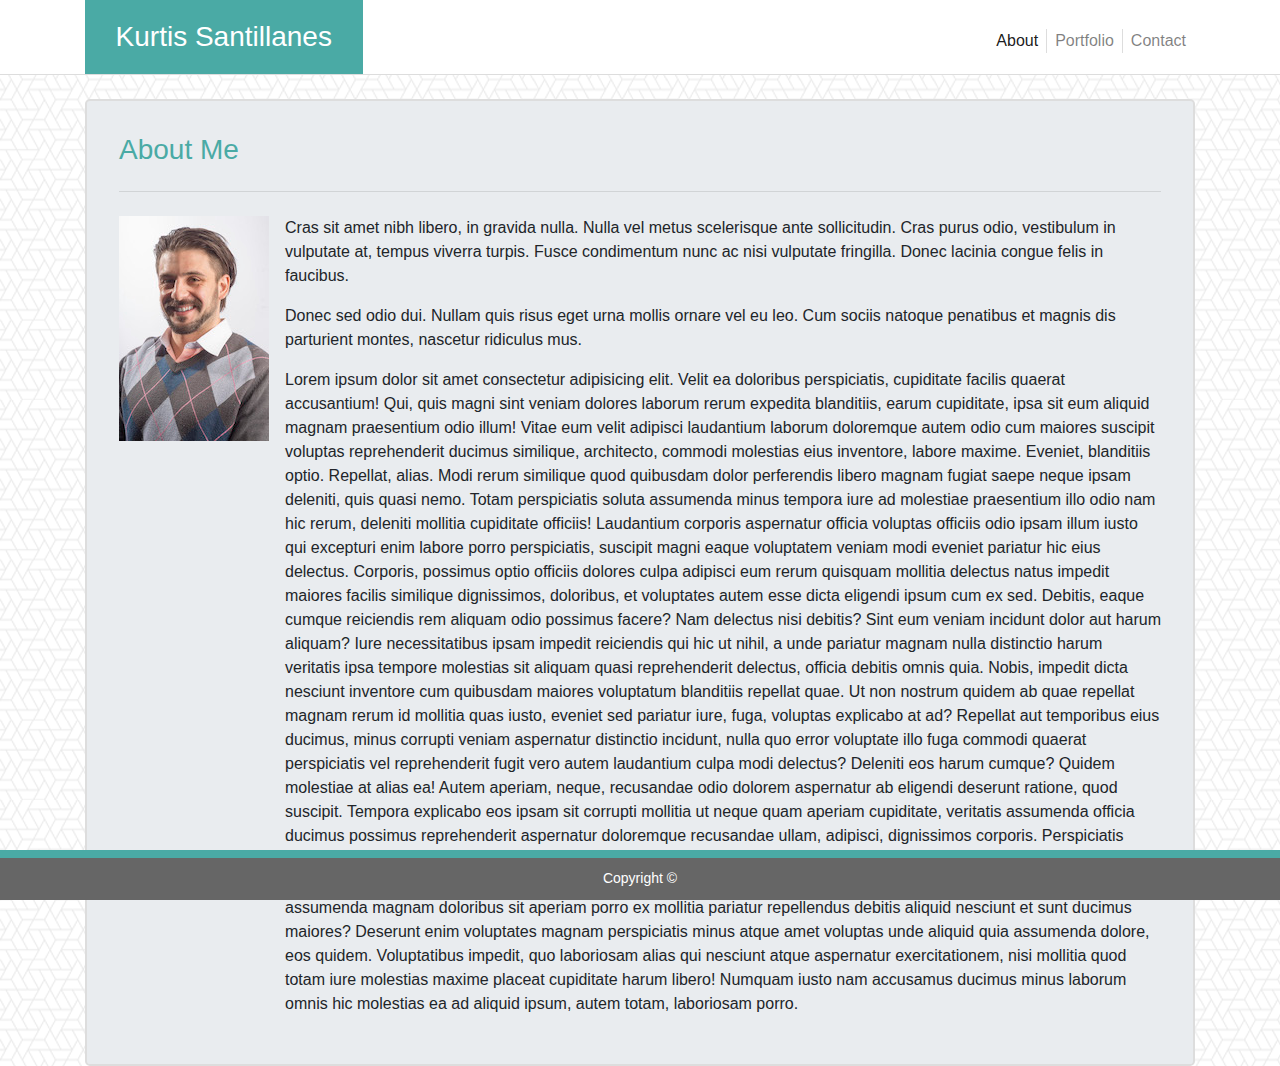
<file: index.html>
<!DOCTYPE html>
<html>
<head>
    <meta charset="utf-8">
    <meta http-equiv="X-UA-Compatible" content="IE=edge">
    <title>About</title>
    <meta name="viewport" content="width=device-width, initial-scale=1">
    <link rel="stylesheet" href="https://stackpath.bootstrapcdn.com/bootstrap/4.3.1/css/bootstrap.min.css" integrity="sha384-ggOyR0iXCbMQv3Xipma34MD+dH/1fQ784/j6cY/iJTQUOhcWr7x9JvoRxT2MZw1T" crossorigin="anonymous">
    <link rel="stylesheet" type="text/css" media="screen" href="style.css">
</head>
<body>
    <article class="article">
    <nav class="navbar bg-white p-0">
        <div class="container">
            <div class="container-fluid p-0">
                <nav class="row navbar navbar-expand-lg navbar-light p-0 m-0">

                <a class="col-lg-3 navbar-brand text-white">Kurtis Santillanes</a>
                <button class="navbar-toggler" type="button" data-toggle="collapse" data-target="#navbarSupportedContent" aria-controls="navbarSupportedContent" aria-expanded="false" aria-label="Toggle navigation">
                    <span class="navbar-toggler-icon"></span>
                </button>

                <div class="col-lg-9 collapse navbar-collapse" id="navbarText">
                    <ul class="navbar-nav ml-auto">
                    <li class="nav-item active">
                        <a class="nav-link" href="index.html">About<span class="sr-only">(current)</span></a>
                    </li>
                    <li class="nav-item">
                        <a class="nav-link" href="portfolio.html">Portfolio</a>
                    </li>
                    <li class="nav-item">
                        <a class="nav-link" href="contact.html">Contact</a>
                    </li>
                    </ul>
                </div>
                </nav>
            </div>
        </div>
    </nav>
    <br>

    <div class="container">
    <div class="jumbotron">
        <h1 class="display-4">About Me</h1>
        <hr class="my-4">
        <div class="media">
            <img src="images/KMS_150x225.jpg" class="align-self-start mr-3" alt="KMS_Headshot">
            <div class="media-body">
                <p>Cras sit amet nibh libero, in gravida nulla. Nulla vel metus scelerisque ante sollicitudin. Cras purus odio, vestibulum in vulputate at, tempus viverra turpis. Fusce condimentum nunc ac nisi vulputate fringilla. Donec lacinia congue felis in faucibus.</p>
                <p>Donec sed odio dui. Nullam quis risus eget urna mollis ornare vel eu leo. Cum sociis natoque penatibus et magnis dis parturient montes, nascetur ridiculus mus.</p>
                <p>Lorem ipsum dolor sit amet consectetur adipisicing elit. Velit ea doloribus perspiciatis, cupiditate facilis quaerat accusantium! Qui, quis magni sint veniam dolores laborum rerum expedita blanditiis, earum cupiditate, ipsa sit eum aliquid magnam praesentium odio illum! Vitae eum velit adipisci laudantium laborum doloremque autem odio cum maiores suscipit voluptas reprehenderit ducimus similique, architecto, commodi molestias eius inventore, labore maxime. Eveniet, blanditiis optio. Repellat, alias. Modi rerum similique quod quibusdam dolor perferendis libero magnam fugiat saepe neque ipsam deleniti, quis quasi nemo. Totam perspiciatis soluta assumenda minus tempora iure ad molestiae praesentium illo odio nam hic rerum, deleniti mollitia cupiditate officiis! Laudantium corporis aspernatur officia voluptas officiis odio ipsam illum iusto qui excepturi enim labore porro perspiciatis, suscipit magni eaque voluptatem veniam modi eveniet pariatur hic eius delectus. Corporis, possimus optio officiis dolores culpa adipisci eum rerum quisquam mollitia delectus natus impedit maiores facilis similique dignissimos, doloribus, et voluptates autem esse dicta eligendi ipsum cum ex sed. Debitis, eaque cumque reiciendis rem aliquam odio possimus facere? Nam delectus nisi debitis? Sint eum veniam incidunt dolor aut harum aliquam? Iure necessitatibus ipsam impedit reiciendis qui hic ut nihil, a unde pariatur magnam nulla distinctio harum veritatis ipsa tempore molestias sit aliquam quasi reprehenderit delectus, officia debitis omnis quia. Nobis, impedit dicta nesciunt inventore cum quibusdam maiores voluptatum blanditiis repellat quae. Ut non nostrum quidem ab quae repellat magnam rerum id mollitia quas iusto, eveniet sed pariatur iure, fuga, voluptas explicabo at ad? Repellat aut temporibus eius ducimus, minus corrupti veniam aspernatur distinctio incidunt, nulla quo error voluptate illo fuga commodi quaerat perspiciatis vel reprehenderit fugit vero autem laudantium culpa modi delectus? Deleniti eos harum cumque? Quidem molestiae at alias ea! Autem aperiam, neque, recusandae odio dolorem aspernatur ab eligendi deserunt ratione, quod suscipit. Tempora explicabo eos ipsam sit corrupti mollitia ut neque quam aperiam cupiditate, veritatis assumenda officia ducimus possimus reprehenderit aspernatur doloremque recusandae ullam, adipisci, dignissimos corporis. Perspiciatis nulla eligendi voluptatum quod quaerat eos. Minus libero totam, eligendi non error quia, consequuntur numquam tempora officia ex nobis quae perferendis excepturi, accusamus maxime. Reiciendis, odio tenetur voluptatum at nemo obcaecati assumenda magnam doloribus sit aperiam porro ex mollitia pariatur repellendus debitis aliquid nesciunt et sunt ducimus maiores? Deserunt enim voluptates magnam perspiciatis minus atque amet voluptas unde aliquid quia assumenda dolore, eos quidem. Voluptatibus impedit, quo laboriosam alias qui nesciunt atque aspernatur exercitationem, nisi mollitia quod totam iure molestias maxime placeat cupiditate harum libero! Numquam iusto nam accusamus ducimus minus laborum omnis hic molestias ea ad aliquid ipsum, autem totam, laboriosam porro.</p>
            </div>
        </div>
    </div>
    </div>

    </article>
    <footer class="footer">
        <div class="container bg-4 text-center">
            <p class="footerText">Copyright &copy;</p> 
        </div>
    </footer>
</body>
</html>
</file>
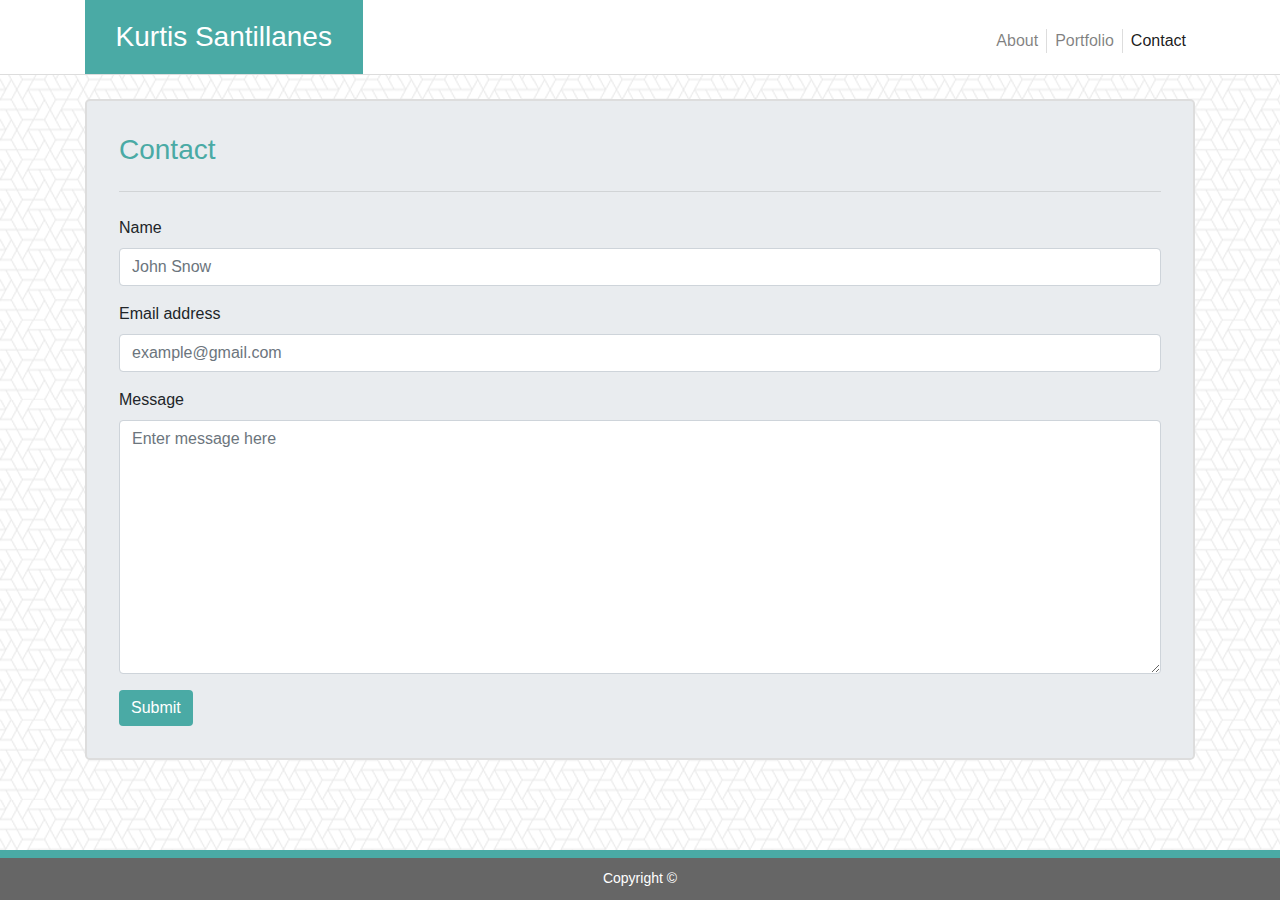
<file: contact.html>
<!DOCTYPE html>
<html>
<head>
    <meta charset="utf-8">
    <meta http-equiv="X-UA-Compatible" content="IE=edge">
    <title>Contact</title>
    <meta name="viewport" content="width=device-width, initial-scale=1">
    <link rel="stylesheet" href="https://stackpath.bootstrapcdn.com/bootstrap/4.3.1/css/bootstrap.min.css" integrity="sha384-ggOyR0iXCbMQv3Xipma34MD+dH/1fQ784/j6cY/iJTQUOhcWr7x9JvoRxT2MZw1T" crossorigin="anonymous">
    <link rel="stylesheet" type="text/css" media="screen" href="style.css">
</head>
<body>
    <article class="article">
    <nav class="navbar bg-white p-0">
        <div class="container">
            <div class="container-fluid p-0">
                <nav class="row navbar navbar-expand-lg navbar-light p-0 m-0">

                <a class="col-lg-3 navbar-brand text-white">Kurtis Santillanes</a>
                <button class="navbar-toggler" type="button" data-toggle="collapse" data-target="#navbarSupportedContent" aria-controls="navbarSupportedContent" aria-expanded="false" aria-label="Toggle navigation">
                    <span class="navbar-toggler-icon"></span>
                </button>

                <div class="col-lg-9 collapse navbar-collapse" id="navbarText">
                    <ul class="navbar-nav ml-auto">
                    <li class="nav-item">
                        <a class="nav-link" href="index.html">About</a>
                    </li>
                    <li class="nav-item">
                        <a class="nav-link" href="portfolio.html">Portfolio</a>
                    </li>
                    <li class="nav-item active">
                        <a class="nav-link" href="contact.html">Contact<span class="sr-only">(current)</span></a>
                    </li>
                    </ul>
                </div>
                </nav>
            </div>
        </div>
    </nav>
    <br>

    <div class="container">
    <div class="jumbotron">
    <h1 class="display-4">Contact</h1>
    <hr class="my-4">
        <form>
            <div class="form-group">
                <label for="exampleFormControlInput1">Name</label>
                <input type="email" class="form-control" id="exampleFormControlInput1" placeholder="John Snow">
            </div>
            <div class="form-group">
                <label for="exampleFormControlInput1">Email address</label>
                <input type="email" class="form-control" id="exampleFormControlInput1" placeholder="example@gmail.com">
            </div>
            <div class="form-group">
                <label for="exampleFormControlTextarea1">Message</label>
                <textarea class="form-control" id="exampleFormControlTextarea1" rows="10" placeholder="Enter message here"></textarea>
            </div>
            <input class="btn btn-primary" type="submit" value="Submit">
        </form>
    </div>
    </div>

    </article>
    <footer class="footer">
        <div class="container bg-4 text-center">
            <p class="footerText">Copyright &copy;</p> 
        </div>
    </footer>
</body>
</html>
</file>
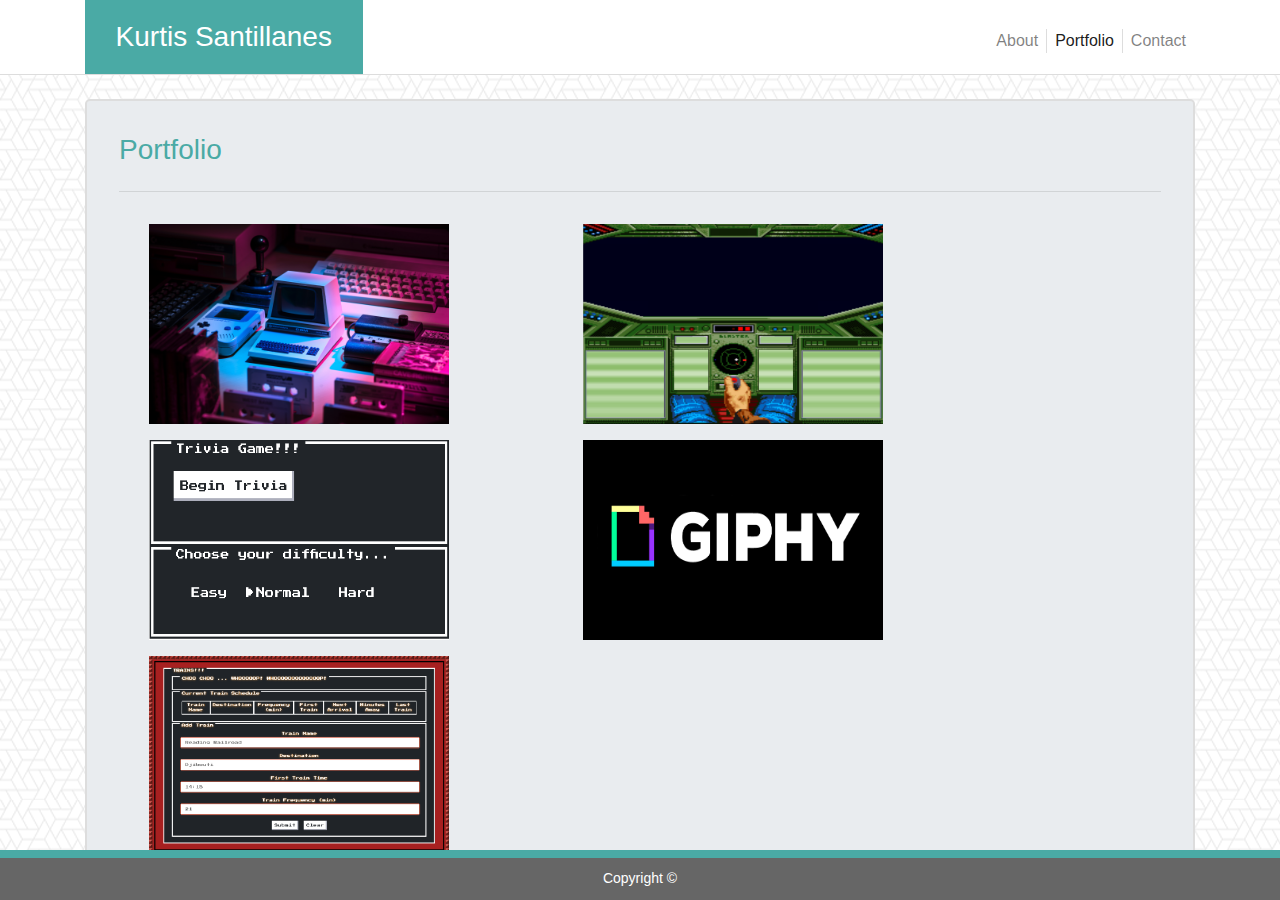
<file: portfolio.html>
<!DOCTYPE html>
<html>

<head>
    <meta charset="utf-8">
    <meta http-equiv="X-UA-Compatible" content="IE=edge">
    <title>Portfolio</title>
    <meta name="viewport" content="width=device-width, initial-scale=1">
    <link rel="stylesheet" href="https://stackpath.bootstrapcdn.com/bootstrap/4.3.1/css/bootstrap.min.css"
        integrity="sha384-ggOyR0iXCbMQv3Xipma34MD+dH/1fQ784/j6cY/iJTQUOhcWr7x9JvoRxT2MZw1T" crossorigin="anonymous">
    <link rel="stylesheet" type="text/css" media="screen" href="style.css">
</head>

<body>
    <article class="article">
        <nav class="navbar bg-white p-0">
            <div class="container">
                <div class="container-fluid p-0">
                    <nav class="row navbar navbar-expand-lg navbar-light p-0 m-0">

                        <a class="col-lg-3 navbar-brand text-white">Kurtis Santillanes</a>
                        <button class="navbar-toggler" type="button" data-toggle="collapse"
                            data-target="#navbarSupportedContent" aria-controls="navbarSupportedContent"
                            aria-expanded="false" aria-label="Toggle navigation">
                            <span class="navbar-toggler-icon"></span>
                        </button>

                        <div class="col-lg-9 collapse navbar-collapse" id="navbarText">
                            <ul class="navbar-nav ml-auto">
                                <li class="nav-item">
                                    <a class="nav-link" href="index.html">About</a>
                                </li>
                                <li class="nav-item active">
                                    <a class="nav-link" href="portfolio.html">Portfolio<span
                                            class="sr-only">(current)</span></a>
                                </li>
                                <li class="nav-item">
                                    <a class="nav-link" href="contact.html">Contact</a>
                                </li>
                            </ul>
                        </div>
                    </nav>
                </div>
            </div>
        </nav>
        <br>

        <div class="container">
            <div class="jumbotron">
                <h1 class="display-4">Portfolio</h1>
                <hr class="my-4">
                <div class="container">
                    <div class="row">
                        <div class="col-sm-12 col-md-6 col-lg-5">
                            <div class="container mb-2 portfolioContainer">
                                <img src="images/gameBackground.jpg" alt="game1" class="image portfolioImage">
                                <div class="overlay portfolioOverlay">
                                    <div class="text portfolioText"><a
                                            href="https://sitruks.github.io/Word-Guess-Game/index.html">Word Guess
                                            Game</a></div>
                                </div>
                            </div>
                        </div>
                        <div class="col-sm-12 col-md-6 col-lg-5">
                            <div class="container my-2 portfolioContainer">
                                <img src="images/spaceBattleBackground.png" alt="game2" class="image portfolioImage">
                                <div class="overlay portfolioOverlay">
                                    <div class="text portfolioText"><a
                                            href="https://sitruks.github.io/unit-4-game/">Ship Battle Game</a></div>
                                </div>
                            </div>
                        </div>
                        <div class="col-sm-12 col-md-6 col-lg-5">
                            <div class="container my-2 portfolioContainer">
                                <img src="images/triviaFillerImage.png" alt="game3" class="image portfolioImage">
                                <div class="overlay portfolioOverlay">
                                    <div class="text portfolioText"><a
                                            href="https://sitruks.github.io/TriviaGame/">Trivia Game</a></div>
                                </div>
                            </div>
                        </div>
                        <div class="col-sm-12 col-md-6 col-lg-5">
                            <div class="container my-2 portfolioContainer">
                                <img src="images/giphy-logo.png" alt="game4" class="image portfolioImage">
                                <div class="overlay portfolioOverlay">
                                    <div class="text portfolioText"><a href="https://sitruks.github.io/GifTastic/">GIF
                                        Action</a></div>
                                    </div>
                                </div>
                            </div>
                            <div class="col-sm-12 col-md-6 col-lg-5">
                                <div class="container my-2 portfolioContainer">
                                    <img src="images/trainScreenshot.png" alt="productivity1" class="image portfolioImage">
                                    <div class="overlay portfolioOverlay">
                                    <div class="text portfolioText"><a href="https://sitruks.github.io/Train-Scheduler-Extraordinaire/">Train Scheduler</a></div>
                                </div>
                            </div>
                        </div>
                    </div>
                </div>
            </div>

    </article>
    <footer class="footer">
        <div class="container bg-4 text-center">
            <p class="footerText">Copyright &copy;</p>
        </div>
    </footer>
</body>

</html>
</file>
<file: style.css>
body {
    background-image: url("images/what-the-hex.png");
}

.navbar-brand {
    background-color: #4aaaa5;
    text-align: center;
    font-size: 1.75rem;
    margin: 0 auto;
    padding: 1rem 0rem;
}

#navbarText {
    padding: 0px;
}

.nav-link {
    padding-top: 0px;
    padding-bottom: 0px;
}

li.nav-item {
    border-right: 1px solid #dddddd;
}

li.nav-item.active {
    border-right: 1px solid #dddddd;
}

li.nav-item:last-child {
    border-right: 1px solid #ffffff;
}

li.nav-item.active:last-child {
    border-right: 1px solid #ffffff;
}

nav.navbar.bg-white.p-0 {
    border-bottom: 1px solid #dddddd; 
}

.container {
    font-family: 'Trebuchet MS', 'Lucida Sans Unicode', 'Lucida Grande', 'Lucida Sans', Arial, sans-serif;
}

.jumbotron {
    padding: 2rem 2rem;
    margin: 0 auto;
    border: 2px solid #dddddd; 
}

.footer {
    bottom: 0;
    width: 100%;
    position: fixed;
    height: 50px;
    background-color: #666666;
    color: #ffffff;
    border-top: solid 8px #4aaaa5;
    font-size: 14px;
}

.footerText {
    margin-top: 10px;
}

.display-4 {
    font-size: 1.75rem;
    color: #4aaaa5;
}

/* CONTACT CSS */

figcaption.figure-caption.text-center {
    margin-top: -50px;
    padding: 5px;
    width: 100%;
    background-color: #4aaaa5;
    color: #ffffff;
}

input.btn.btn-primary {
    background-color: #4aaaa5;
    border: #dddddd;
}


/* PORTFOLIO CSS */

.container.portfolioContainer {
    position: relative;
    width: 100%;
  }
  
  .image.portfolioImage {
    display: flex;
    align-items: center;
    width: 300px;

    height: 200px;
  }

  .row {
    display: -ms-flexbox;
    display: flex;
    -ms-flex-wrap: wrap;
    flex-wrap: wrap;
    /* margin-right: -15px;
    margin-left: -15px; */
    align-items: baseline;
  }
  
  .overlay.portfolioOverlay {
    position: absolute;
    bottom: 0;
    /* left: 0;
    right: 0; */
    background-color: #4aaaa5;
    overflow: hidden;
    width: 300px;
    /* height: 0; */
    transition: .5s ease;
  }

  
  
  .container.portfolioContainer:hover .overlay.portfolioOverlay {
    height: 10%;
  }
  
  .text.portfolioText {
    white-space: nowrap; 
    color: white;
    font-size: 20px;
    position: absolute;
    overflow: hidden;
    top: 50%;
    left: 50%;
    transform: translate(-50%, -50%);
    -ms-transform: translate(-50%, -50%);
  }
</file>
